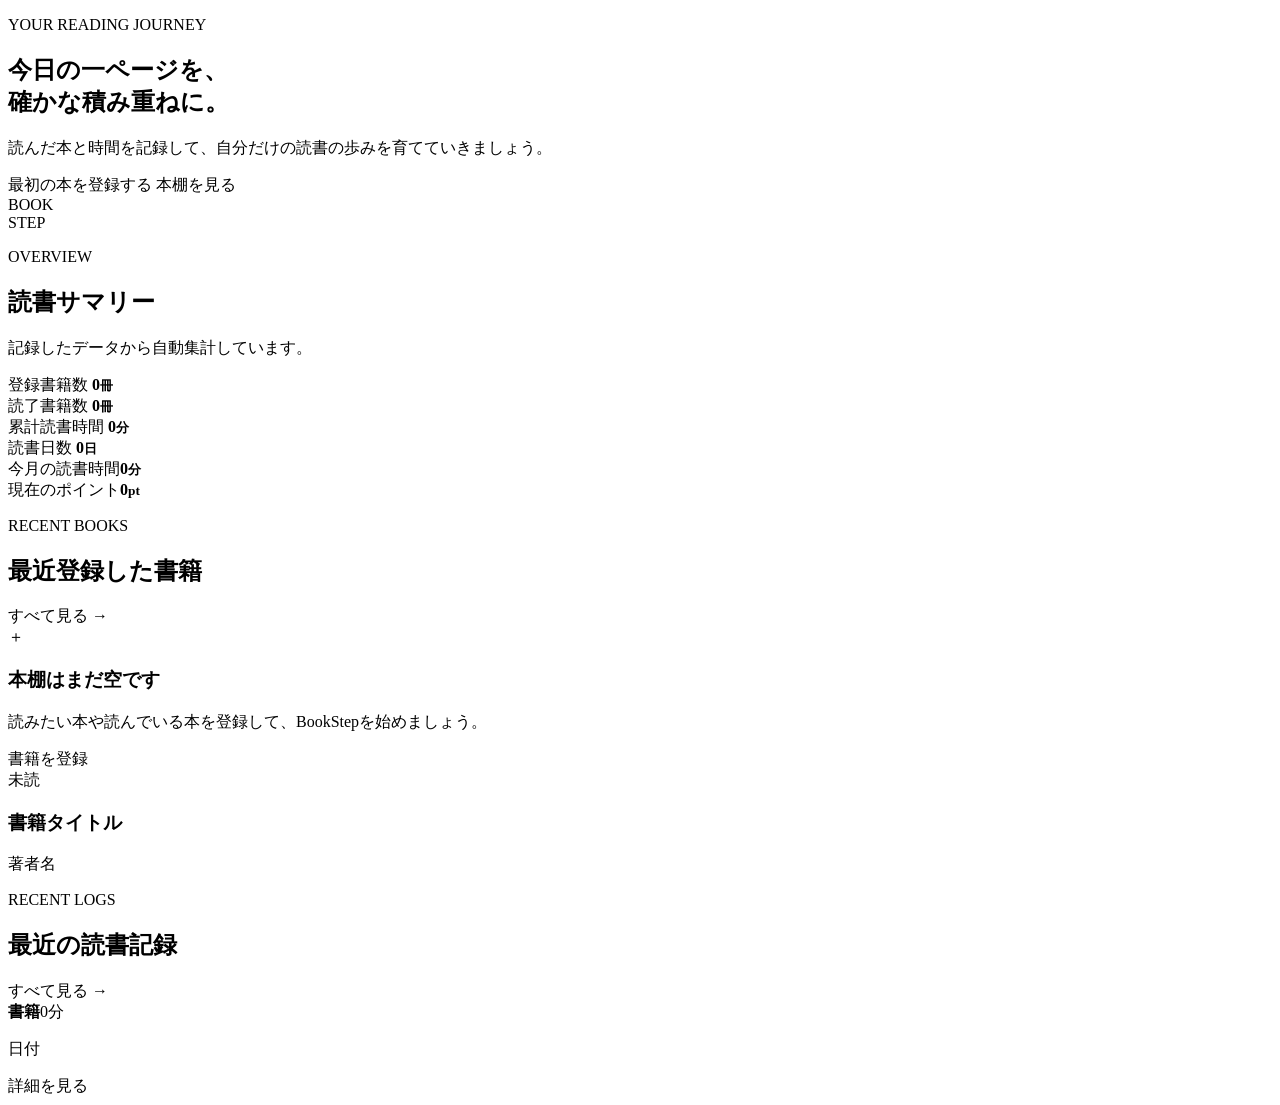
<file: src/main/resources/templates/index.html>
<!DOCTYPE html>
<html lang="ja" xmlns:th="http://www.thymeleaf.org">
<head>
    <meta charset="UTF-8">
    <meta name="viewport" content="width=device-width, initial-scale=1">
    <meta name="description" content="読書の記録と振り返りを支えるBookStep">
    <title>ダッシュボード | BookStep</title>
    <link rel="stylesheet" th:href="@{/css/style.css}">
</head>
<body>
<div th:replace="~{fragments/header :: header}"></div>

<main class="container page-shell">
    <div th:replace="~{fragments/messages :: messages}"></div>

    <section class="hero">
        <div>
            <p class="eyebrow">YOUR READING JOURNEY</p>
            <h1>今日の一ページを、<br>確かな積み重ねに。</h1>
            <p class="hero-copy">読んだ本と時間を記録して、自分だけの読書の歩みを育てていきましょう。</p>
            <div class="hero-actions">
                <a class="button button-primary" th:href="@{/books/new}">最初の本を登録する</a>
                <a class="button button-secondary" th:href="@{/books}">本棚を見る</a>
            </div>
        </div>
        <div class="hero-art" aria-hidden="true">
            <div class="book-shape book-shape-back"></div>
            <div class="book-shape book-shape-front">
                <span>BOOK<br>STEP</span>
            </div>
            <div class="step-dot step-dot-one"></div>
            <div class="step-dot step-dot-two"></div>
        </div>
    </section>

    <section aria-labelledby="summary-title">
        <div class="section-heading">
            <div>
                <p class="eyebrow">OVERVIEW</p>
                <h2 id="summary-title">読書サマリー</h2>
            </div>
            <p>記録したデータから自動集計しています。</p>
        </div>
        <div class="stats-grid">
            <article class="stat-card stat-card-accent">
                <span>登録書籍数</span>
                <strong><span th:text="${summary.bookCount}">0</span><small>冊</small></strong>
            </article>
            <article class="stat-card">
                <span>読了書籍数</span>
                <strong><span th:text="${summary.completedBookCount}">0</span><small>冊</small></strong>
            </article>
            <article class="stat-card">
                <span>累計読書時間</span>
                <strong><span th:text="${summary.totalMinutes}">0</span><small>分</small></strong>
            </article>
            <article class="stat-card">
                <span>読書日数</span>
                <strong><span th:text="${summary.readingDays}">0</span><small>日</small></strong>
            </article>
            <article class="stat-card"><span>今月の読書時間</span><strong><span th:text="${summary.monthlyMinutes}">0</span><small>分</small></strong></article>
            <article class="stat-card stat-card-accent"><span>現在のポイント</span><strong><span th:text="${summary.points}">0</span><small>pt</small></strong></article>
        </div>
    </section>

    <section class="recent-section" aria-labelledby="recent-title">
        <div class="section-heading section-heading-row">
            <div>
                <p class="eyebrow">RECENT BOOKS</p>
                <h2 id="recent-title">最近登録した書籍</h2>
            </div>
            <a class="text-link" th:href="@{/books}">すべて見る →</a>
        </div>

        <div class="empty-state" th:if="${#lists.isEmpty(summary.recentBooks)}">
            <div class="empty-icon" aria-hidden="true">＋</div>
            <h3>本棚はまだ空です</h3>
            <p>読みたい本や読んでいる本を登録して、BookStepを始めましょう。</p>
            <a class="button button-primary" th:href="@{/books/new}">書籍を登録</a>
        </div>

        <div class="book-grid" th:unless="${#lists.isEmpty(summary.recentBooks)}">
            <a class="book-card" th:each="book : ${summary.recentBooks}" th:href="@{/books/{id}(id=${book.id})}">
                <div class="book-spine" aria-hidden="true"></div>
                <div class="book-card-body">
                    <span class="status-badge" th:classappend="|status-${#strings.toLowerCase(book.status.name())}|"
                          th:text="${book.status.displayName}">未読</span>
                    <h3 th:text="${book.title}">書籍タイトル</h3>
                    <p th:text="${book.author ?: '著者未設定'}">著者名</p>
                </div>
            </a>
        </div>
    </section>
    <section class="recent-section" aria-labelledby="recent-record-title" th:unless="${#lists.isEmpty(summary.recentRecords)}">
        <div class="section-heading section-heading-row"><div><p class="eyebrow">RECENT LOGS</p><h2 id="recent-record-title">最近の読書記録</h2></div><a class="text-link" th:href="@{/reading-records}">すべて見る →</a></div>
        <div class="record-list"><article class="record-item" th:each="record : ${summary.recentRecords}"><div class="record-item-heading"><strong th:text="${record.book.title}">書籍</strong><span th:text="|${record.readingMinutes}分|">0分</span></div><p th:text="${#temporals.format(record.readingDate, 'yyyy年M月d日')}">日付</p><a class="text-link" th:href="@{/books/{id}(id=${record.book.id})}">詳細を見る</a></article></div>
    </section>
</main>

<div th:replace="~{fragments/footer :: footer}"></div>
</body>
</html>
</file>
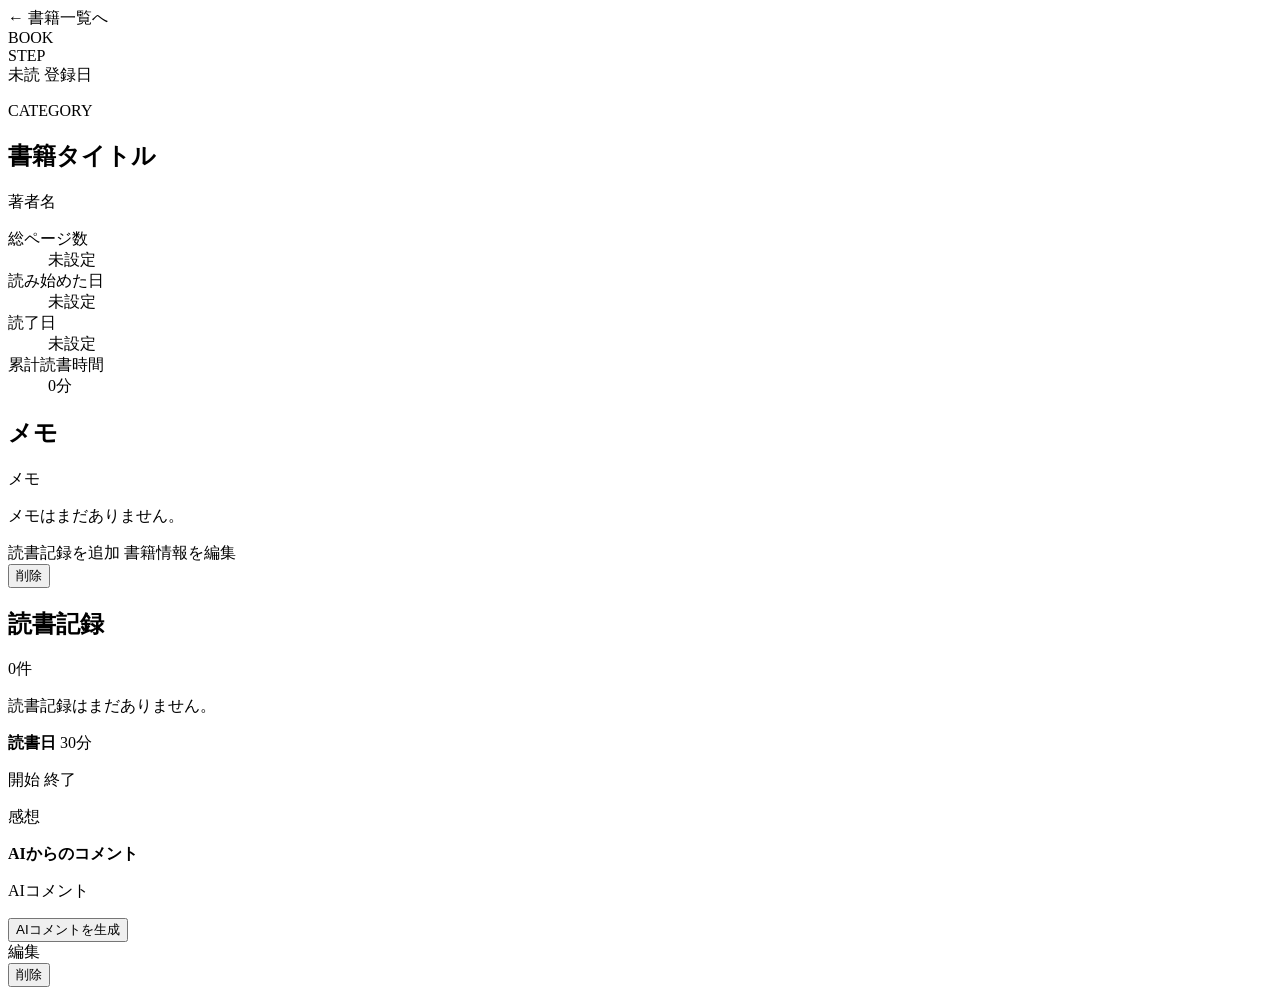
<file: src/main/resources/templates/books/detail.html>
<!DOCTYPE html>
<html lang="ja" xmlns:th="http://www.thymeleaf.org">
<head>
    <meta charset="UTF-8">
    <meta name="viewport" content="width=device-width, initial-scale=1">
    <title th:text="${book.title + ' | BookStep'}">書籍詳細 | BookStep</title>
    <link rel="stylesheet" th:href="@{/css/style.css}">
</head>
<body>
<div th:replace="~{fragments/header :: header}"></div>

<main class="container page-shell">
    <div th:replace="~{fragments/messages :: messages}"></div>
    <a class="back-link" th:href="@{/books}">← 書籍一覧へ</a>

    <article class="detail-card">
        <div class="detail-cover" aria-hidden="true">
            <span>BOOK<br>STEP</span>
        </div>
        <div class="detail-content">
            <div class="detail-topline">
                <span class="status-badge" th:classappend="|status-${#strings.toLowerCase(book.status.name())}|"
                      th:text="${book.status.displayName}">未読</span>
                <span class="book-date" th:text="|登録日 ${#temporals.format(book.createdAt, 'yyyy年M月d日')}|">登録日</span>
            </div>
            <p class="eyebrow" th:text="${book.category ?: 'UNCATEGORIZED'}">CATEGORY</p>
            <h1 th:text="${book.title}">書籍タイトル</h1>
            <p class="detail-author" th:text="${book.author ?: '著者未設定'}">著者名</p>

            <dl class="detail-list">
                <div>
                    <dt>総ページ数</dt>
                    <dd th:text="${book.totalPages != null ? book.totalPages + 'ページ' : '未設定'}">未設定</dd>
                </div>
                <div>
                    <dt>読み始めた日</dt>
                    <dd th:text="${book.startedDate != null ? #temporals.format(book.startedDate, 'yyyy年M月d日') : '未設定'}">未設定</dd>
                </div>
                <div>
                    <dt>読了日</dt>
                    <dd th:text="${book.completedDate != null ? #temporals.format(book.completedDate, 'yyyy年M月d日') : '未設定'}">未設定</dd>
                </div>
                <div>
                    <dt>累計読書時間</dt>
                    <dd th:text="|${totalReadingMinutes}分|">0分</dd>
                </div>
            </dl>

            <section class="memo-block">
                <h2>メモ</h2>
                <p th:if="${book.memo != null}" th:text="${book.memo}">メモ</p>
                <p class="muted" th:unless="${book.memo != null}">メモはまだありません。</p>
            </section>

            <div class="detail-actions">
                <a class="button button-primary" th:href="@{/books/{id}/reading-records/new(id=${book.id})}">読書記録を追加</a>
                <a class="button button-primary" th:href="@{/books/{id}/edit(id=${book.id})}">書籍情報を編集</a>
                <form method="post" th:action="@{/books/{id}/delete(id=${book.id})}"
                      onsubmit="return confirm('この書籍と関連する読書記録を削除します。よろしいですか？');">
                    <button class="button button-danger" type="submit">削除</button>
                </form>
            </div>

            <section class="memo-block record-section">
                <div class="section-title-row">
                    <h2>読書記録</h2>
                    <span th:text="|${#lists.size(readingRecords)}件|">0件</span>
                </div>
                <p class="muted" th:if="${#lists.isEmpty(readingRecords)}">読書記録はまだありません。</p>
                <div class="record-list" th:unless="${#lists.isEmpty(readingRecords)}">
                    <article class="record-item" th:each="record : ${readingRecords}">
                        <div class="record-item-heading">
                            <strong th:text="${#temporals.format(record.readingDate, 'yyyy年M月d日')}">読書日</strong>
                            <span th:text="|${record.readingMinutes}分|">30分</span>
                        </div>
                        <p class="book-meta" th:if="${record.startPage != null or record.endPage != null}">
                            <span th:text="${record.startPage != null ? record.startPage + 'ページから' : '開始ページ未設定'}">開始</span>
                            <span th:text="${record.endPage != null ? record.endPage + 'ページまで' : '終了ページ未設定'}">終了</span>
                        </p>
                        <p th:if="${record.reflection != null}" th:text="${record.reflection}">感想</p>
                        <aside class="ai-comment" th:if="${record.aiComment != null}"><strong>AIからのコメント</strong><p th:text="${record.aiComment.comment}">AIコメント</p></aside>
                        <div class="card-actions">
                            <form method="post" th:action="@{/reading-records/{id}/ai-comment(id=${record.id})}"><button class="text-link text-button" type="submit" th:text="${record.aiComment == null ? 'AIコメントを生成' : 'AIコメントを再生成'}">AIコメントを生成</button></form>
                            <a class="text-link" th:href="@{/reading-records/{id}/edit(id=${record.id})}">編集</a>
                            <form method="post" th:action="@{/reading-records/{id}/delete(id=${record.id})}"
                                  onsubmit="return confirm('この読書記録を削除します。よろしいですか？');">
                                <button class="text-button-danger" type="submit">削除</button>
                            </form>
                        </div>
                    </article>
                </div>
            </section>
        </div>
    </article>
</main>

<div th:replace="~{fragments/footer :: footer}"></div>
</body>
</html>
</file>
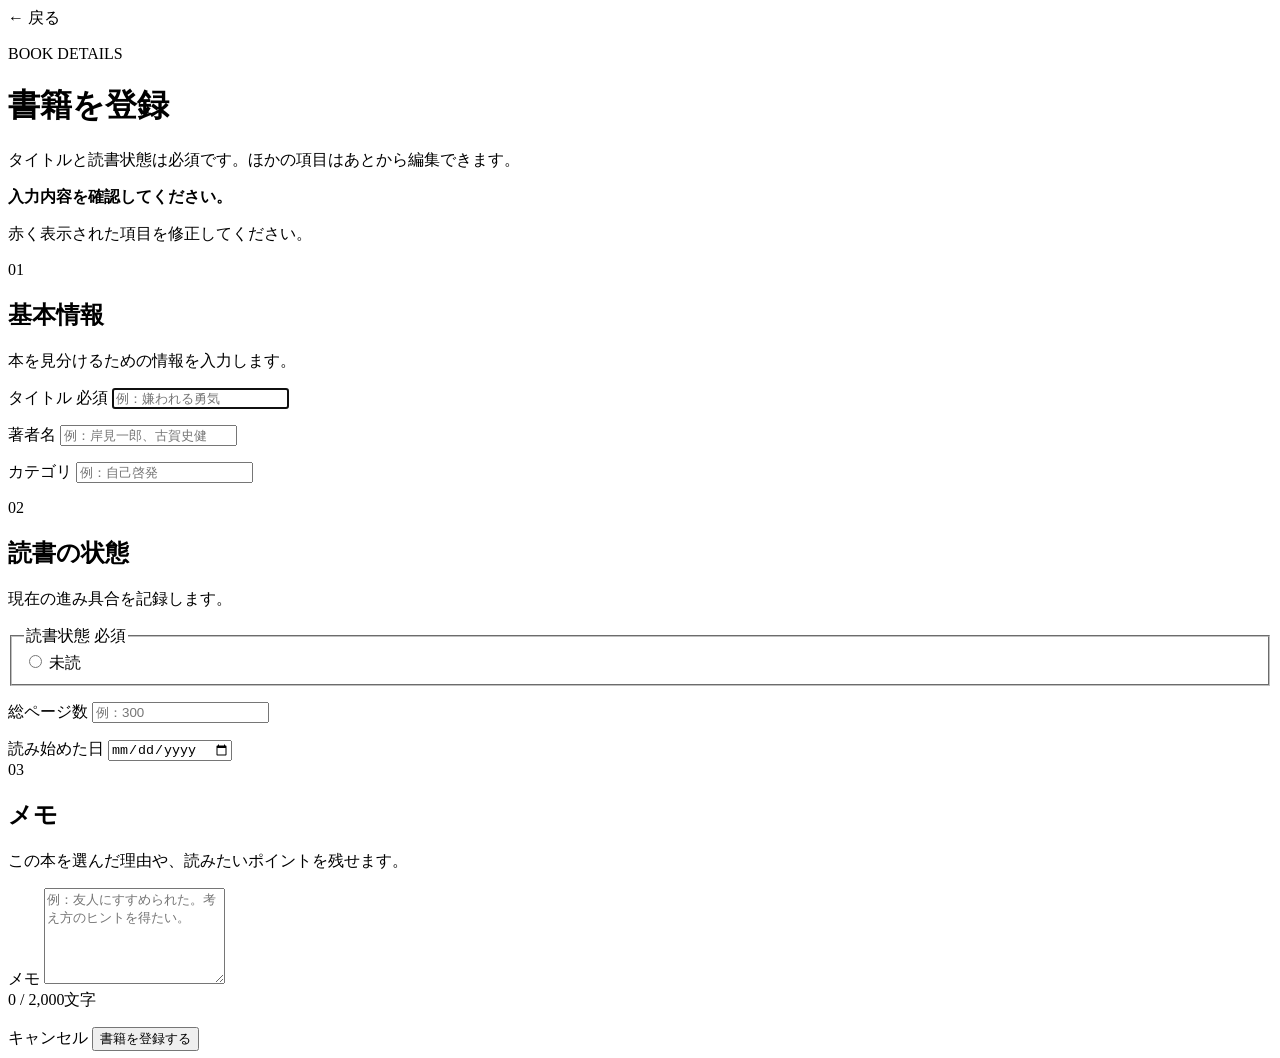
<file: src/main/resources/templates/books/form.html>
<!DOCTYPE html>
<html lang="ja" xmlns:th="http://www.thymeleaf.org">
<head>
    <meta charset="UTF-8">
    <meta name="viewport" content="width=device-width, initial-scale=1">
    <title th:text="${pageTitle + ' | BookStep'}">書籍を登録 | BookStep</title>
    <link rel="stylesheet" th:href="@{/css/style.css}">
</head>
<body>
<div th:replace="~{fragments/header :: header}"></div>

<main class="container page-shell form-page">
    <div class="form-intro">
        <a class="back-link" th:href="${bookId == null} ? @{/books} : @{/books/{id}(id=${bookId})}">← 戻る</a>
        <p class="eyebrow">BOOK DETAILS</p>
        <h1 th:text="${pageTitle}">書籍を登録</h1>
        <p>タイトルと読書状態は必須です。ほかの項目はあとから編集できます。</p>
    </div>

    <form class="book-form" method="post" th:object="${bookForm}"
          th:action="${bookId == null} ? @{/books} : @{/books/{id}(id=${bookId})}">
        <div class="form-error-summary" role="alert" th:if="${#fields.hasAnyErrors()}">
            <strong>入力内容を確認してください。</strong>
            <p>赤く表示された項目を修正してください。</p>
        </div>

        <section class="form-section">
            <div class="form-section-heading">
                <span>01</span>
                <div>
                    <h2>基本情報</h2>
                    <p>本を見分けるための情報を入力します。</p>
                </div>
            </div>

            <div class="field-group field-full">
                <label for="title">タイトル <span class="required">必須</span></label>
                <input id="title" type="text" th:field="*{title}" maxlength="200"
                       th:classappend="${#fields.hasErrors('title')} ? 'field-invalid'" placeholder="例：嫌われる勇気" autofocus>
                <p class="field-error" th:errors="*{title}"></p>
            </div>

            <div class="field-grid">
                <div class="field-group">
                    <label for="author">著者名</label>
                    <input id="author" type="text" th:field="*{author}" maxlength="100" placeholder="例：岸見一郎、古賀史健">
                    <p class="field-error" th:errors="*{author}"></p>
                </div>
                <div class="field-group">
                    <label for="category">カテゴリ</label>
                    <input id="category" type="text" th:field="*{category}" maxlength="100" placeholder="例：自己啓発">
                    <p class="field-error" th:errors="*{category}"></p>
                </div>
            </div>
        </section>

        <section class="form-section">
            <div class="form-section-heading">
                <span>02</span>
                <div>
                    <h2>読書の状態</h2>
                    <p>現在の進み具合を記録します。</p>
                </div>
            </div>

            <fieldset class="status-options">
                <legend>読書状態 <span class="required">必須</span></legend>
                <label class="status-option" th:each="status : ${statuses}">
                    <input type="radio" th:field="*{status}" th:value="${status}">
                    <span th:text="${status.displayName}">未読</span>
                </label>
            </fieldset>
            <p class="field-error" th:errors="*{status}"></p>

            <div class="field-grid">
                <div class="field-group">
                    <label for="totalPages">総ページ数</label>
                    <input id="totalPages" type="number" th:field="*{totalPages}" min="1" inputmode="numeric" placeholder="例：300">
                    <p class="field-error" th:errors="*{totalPages}"></p>
                </div>
                <div class="field-group">
                    <label for="startedDate">読み始めた日</label>
                    <input id="startedDate" type="date" th:field="*{startedDate}">
                </div>
            </div>
        </section>

        <section class="form-section">
            <div class="form-section-heading">
                <span>03</span>
                <div>
                    <h2>メモ</h2>
                    <p>この本を選んだ理由や、読みたいポイントを残せます。</p>
                </div>
            </div>
            <div class="field-group field-full">
                <label for="memo">メモ</label>
                <textarea id="memo" th:field="*{memo}" maxlength="2000" rows="6"
                          placeholder="例：友人にすすめられた。考え方のヒントを得たい。"></textarea>
                <div class="field-help"><span id="memo-count">0</span> / 2,000文字</div>
                <p class="field-error" th:errors="*{memo}"></p>
            </div>
        </section>

        <div class="form-actions">
            <a class="button button-secondary" th:href="${bookId == null} ? @{/books} : @{/books/{id}(id=${bookId})}">キャンセル</a>
            <button class="button button-primary" type="submit" th:text="${bookId == null} ? '書籍を登録する' : '変更を保存する'">書籍を登録する</button>
        </div>
    </form>
</main>

<div th:replace="~{fragments/footer :: footer}"></div>
<script th:src="@{/js/app.js}"></script>
</body>
</html>
</file>
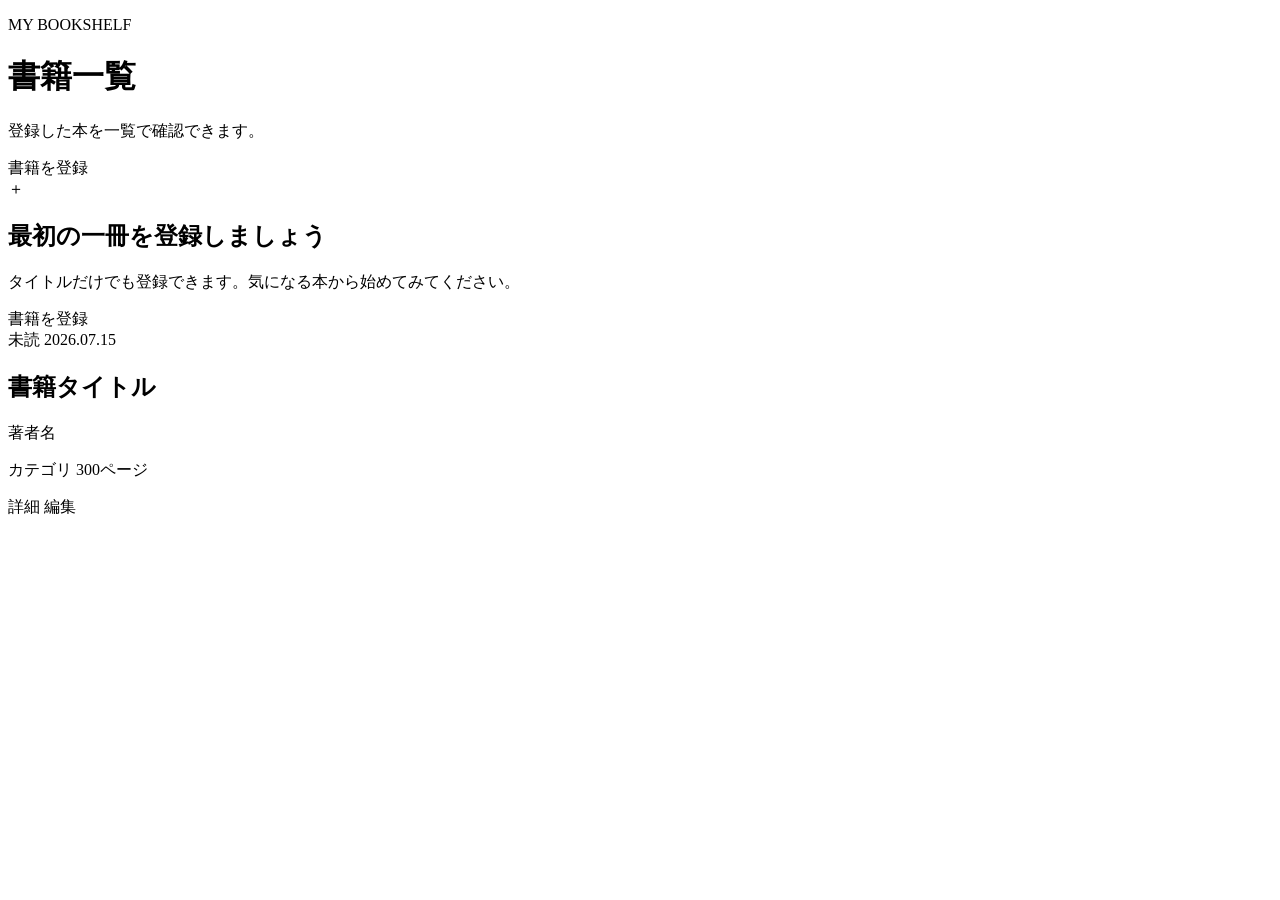
<file: src/main/resources/templates/books/list.html>
<!DOCTYPE html>
<html lang="ja" xmlns:th="http://www.thymeleaf.org">
<head>
    <meta charset="UTF-8">
    <meta name="viewport" content="width=device-width, initial-scale=1">
    <title>書籍一覧 | BookStep</title>
    <link rel="stylesheet" th:href="@{/css/style.css}">
</head>
<body>
<div th:replace="~{fragments/header :: header}"></div>

<main class="container page-shell">
    <div th:replace="~{fragments/messages :: messages}"></div>

    <div class="page-heading">
        <div>
            <p class="eyebrow">MY BOOKSHELF</p>
            <h1>書籍一覧</h1>
            <p>登録した本を一覧で確認できます。</p>
        </div>
        <a class="button button-primary" th:href="@{/books/new}">書籍を登録</a>
    </div>

    <div class="empty-state" th:if="${#lists.isEmpty(books)}">
        <div class="empty-icon" aria-hidden="true">＋</div>
        <h2>最初の一冊を登録しましょう</h2>
        <p>タイトルだけでも登録できます。気になる本から始めてみてください。</p>
        <a class="button button-primary" th:href="@{/books/new}">書籍を登録</a>
    </div>

    <div class="book-grid book-grid-large" th:unless="${#lists.isEmpty(books)}">
        <article class="book-card" th:each="book : ${books}">
            <div class="book-spine" aria-hidden="true"></div>
            <div class="book-card-body">
                <div class="book-card-topline">
                    <span class="status-badge" th:classappend="|status-${#strings.toLowerCase(book.status.name())}|"
                          th:text="${book.status.displayName}">未読</span>
                    <span class="book-date" th:text="${#temporals.format(book.createdAt, 'yyyy.MM.dd')}">2026.07.15</span>
                </div>
                <h2 th:text="${book.title}">書籍タイトル</h2>
                <p class="book-author" th:text="${book.author ?: '著者未設定'}">著者名</p>
                <p class="book-meta">
                    <span th:text="${book.category ?: 'カテゴリ未設定'}">カテゴリ</span>
                    <span th:if="${book.totalPages != null}" th:text="|${book.totalPages}ページ|">300ページ</span>
                </p>
                <div class="card-actions">
                    <a class="button button-secondary button-small" th:href="@{/books/{id}(id=${book.id})}">詳細</a>
                    <a class="text-link" th:href="@{/books/{id}/edit(id=${book.id})}">編集</a>
                </div>
            </div>
        </article>
    </div>
</main>

<div th:replace="~{fragments/footer :: footer}"></div>
</body>
</html>
</file>
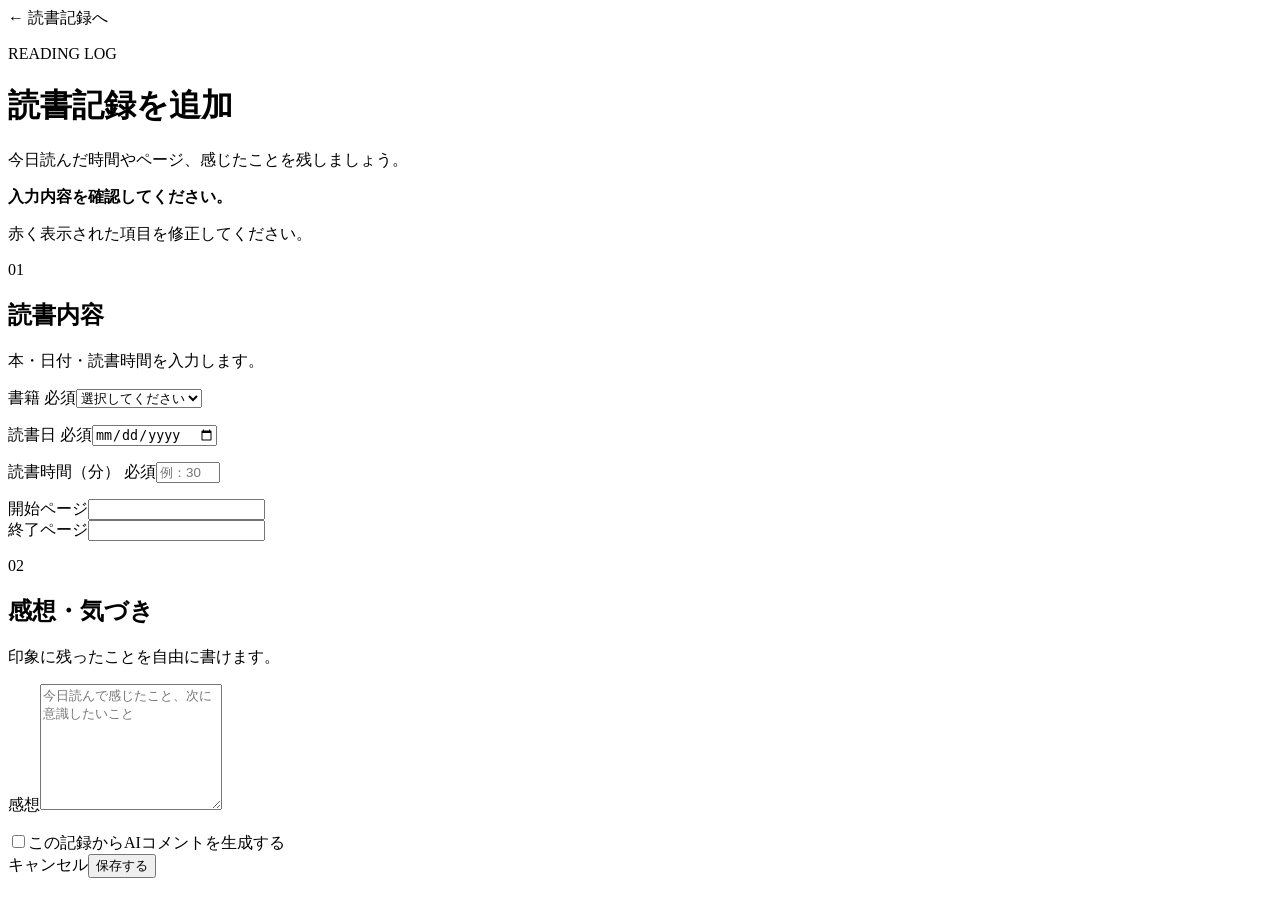
<file: src/main/resources/templates/reading-records/form.html>
<!DOCTYPE html>
<html lang="ja" xmlns:th="http://www.thymeleaf.org">
<head><meta charset="UTF-8"><meta name="viewport" content="width=device-width, initial-scale=1"><title th:text="${pageTitle + ' | BookStep'}">読書記録 | BookStep</title><link rel="stylesheet" th:href="@{/css/style.css}"></head>
<body>
<div th:replace="~{fragments/header :: header}"></div>
<main class="container page-shell form-page">
    <div class="form-intro"><a class="back-link" th:href="@{/reading-records}">← 読書記録へ</a><p class="eyebrow">READING LOG</p><h1 th:text="${pageTitle}">読書記録を追加</h1><p>今日読んだ時間やページ、感じたことを残しましょう。</p></div>
    <form class="book-form" method="post" th:object="${readingRecordForm}" th:action="${recordId == null} ? @{/reading-records} : @{/reading-records/{id}(id=${recordId})}">
        <div class="form-error-summary" role="alert" th:if="${#fields.hasAnyErrors()}"><strong>入力内容を確認してください。</strong><p>赤く表示された項目を修正してください。</p></div>
        <section class="form-section">
            <div class="form-section-heading"><span>01</span><div><h2>読書内容</h2><p>本・日付・読書時間を入力します。</p></div></div>
            <div class="field-group field-full"><label for="bookId">書籍 <span class="required">必須</span></label><select id="bookId" th:field="*{bookId}"><option value="">選択してください</option><option th:each="book : ${books}" th:value="${book.id}" th:text="${book.title}">書籍</option></select><p class="field-error" th:errors="*{bookId}"></p></div>
            <div class="field-grid"><div class="field-group"><label for="readingDate">読書日 <span class="required">必須</span></label><input id="readingDate" type="date" th:field="*{readingDate}"><p class="field-error" th:errors="*{readingDate}"></p></div><div class="field-group"><label for="readingMinutes">読書時間（分） <span class="required">必須</span></label><input id="readingMinutes" type="number" min="1" max="1440" th:field="*{readingMinutes}" placeholder="例：30"><p class="field-error" th:errors="*{readingMinutes}"></p></div></div>
            <div class="field-grid"><div class="field-group"><label for="startPage">開始ページ</label><input id="startPage" type="number" min="0" th:field="*{startPage}"></div><div class="field-group"><label for="endPage">終了ページ</label><input id="endPage" type="number" min="0" th:field="*{endPage}"></div></div><p class="field-error" th:errors="*{pageRangeValid}"></p>
        </section>
        <section class="form-section"><div class="form-section-heading"><span>02</span><div><h2>感想・気づき</h2><p>印象に残ったことを自由に書けます。</p></div></div><div class="field-group field-full"><label for="reflection">感想</label><textarea id="reflection" rows="8" maxlength="3000" th:field="*{reflection}" placeholder="今日読んで感じたこと、次に意識したいこと"></textarea><p class="field-error" th:errors="*{reflection}"></p></div><label class="checkbox-field" th:if="${recordId == null}"><input type="checkbox" th:field="*{generateAiComment}"><span>この記録からAIコメントを生成する</span></label></section>
        <div class="form-actions"><a class="button button-secondary" th:href="@{/reading-records}">キャンセル</a><button class="button button-primary" type="submit">保存する</button></div>
    </form>
</main>
<div th:replace="~{fragments/footer :: footer}"></div>
</body></html>
</file>
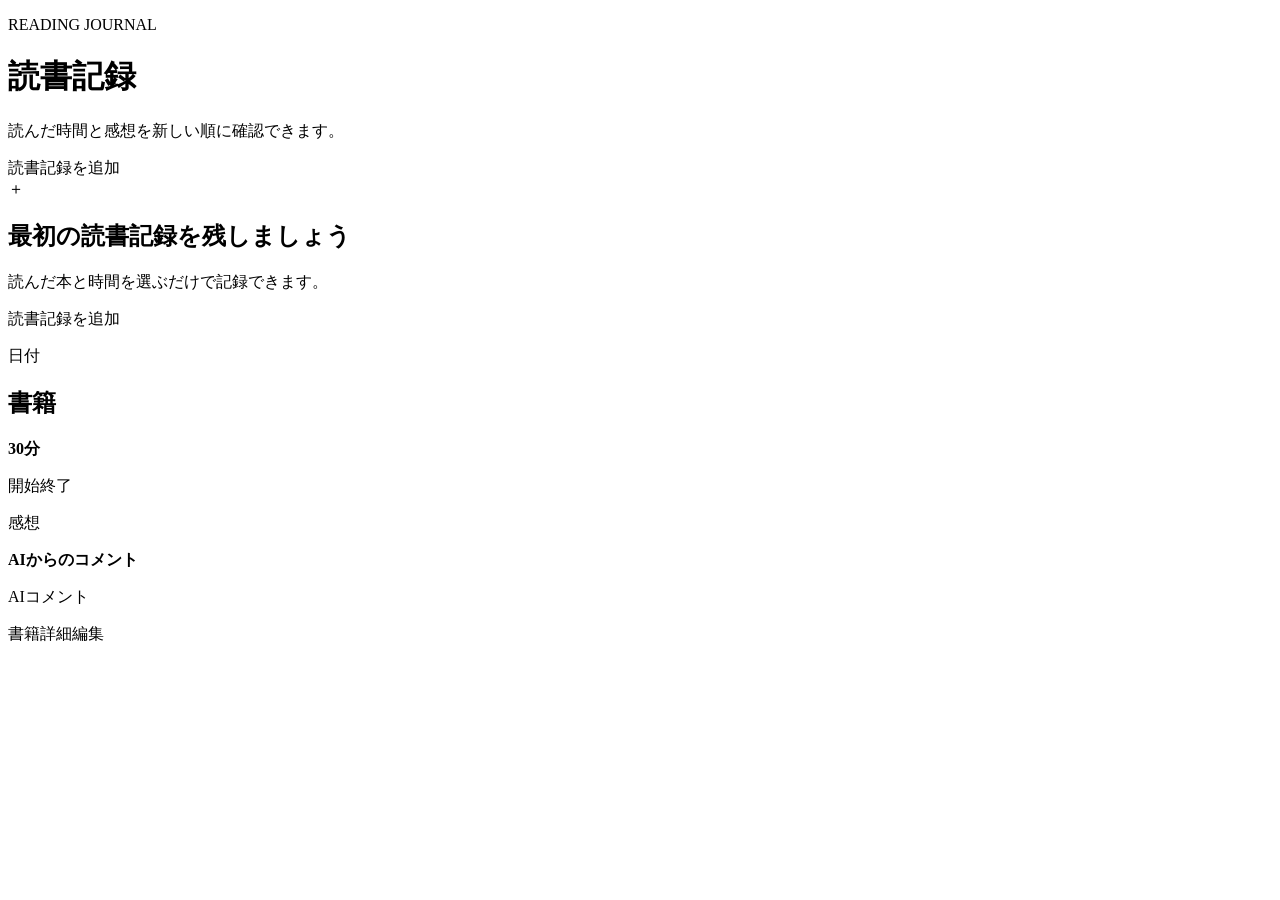
<file: src/main/resources/templates/reading-records/list.html>
<!DOCTYPE html>
<html lang="ja" xmlns:th="http://www.thymeleaf.org">
<head><meta charset="UTF-8"><meta name="viewport" content="width=device-width, initial-scale=1"><title>読書記録 | BookStep</title><link rel="stylesheet" th:href="@{/css/style.css}"></head>
<body>
<div th:replace="~{fragments/header :: header}"></div>
<main class="container page-shell">
    <div th:replace="~{fragments/messages :: messages}"></div>
    <div class="page-heading"><div><p class="eyebrow">READING JOURNAL</p><h1>読書記録</h1><p>読んだ時間と感想を新しい順に確認できます。</p></div><a class="button button-primary" th:href="@{/reading-records/new}">読書記録を追加</a></div>
    <div class="empty-state" th:if="${#lists.isEmpty(records)}"><div class="empty-icon" aria-hidden="true">＋</div><h2>最初の読書記録を残しましょう</h2><p>読んだ本と時間を選ぶだけで記録できます。</p><a class="button button-primary" th:href="@{/reading-records/new}">読書記録を追加</a></div>
    <div class="record-list record-list-page" th:unless="${#lists.isEmpty(records)}">
        <article class="record-item" th:each="record : ${records}">
            <div class="record-item-heading"><div><p class="eyebrow" th:text="${#temporals.format(record.readingDate, 'yyyy.MM.dd')}">日付</p><h2><a th:href="@{/books/{id}(id=${record.book.id})}" th:text="${record.book.title}">書籍</a></h2></div><strong th:text="|${record.readingMinutes}分|">30分</strong></div>
            <p class="book-meta" th:if="${record.startPage != null or record.endPage != null}"><span th:text="${record.startPage != null ? record.startPage + 'ページから' : '開始未設定'}">開始</span><span th:text="${record.endPage != null ? record.endPage + 'ページまで' : '終了未設定'}">終了</span></p>
            <p th:if="${record.reflection != null}" th:text="${record.reflection}">感想</p>
            <aside class="ai-comment" th:if="${record.aiComment != null}"><strong>AIからのコメント</strong><p th:text="${record.aiComment.comment}">AIコメント</p></aside>
            <div class="card-actions"><a class="button button-secondary button-small" th:href="@{/books/{id}(id=${record.book.id})}">書籍詳細</a><a class="text-link" th:href="@{/reading-records/{id}/edit(id=${record.id})}">編集</a></div>
        </article>
    </div>
</main>
<div th:replace="~{fragments/footer :: footer}"></div>
</body></html>
</file>
